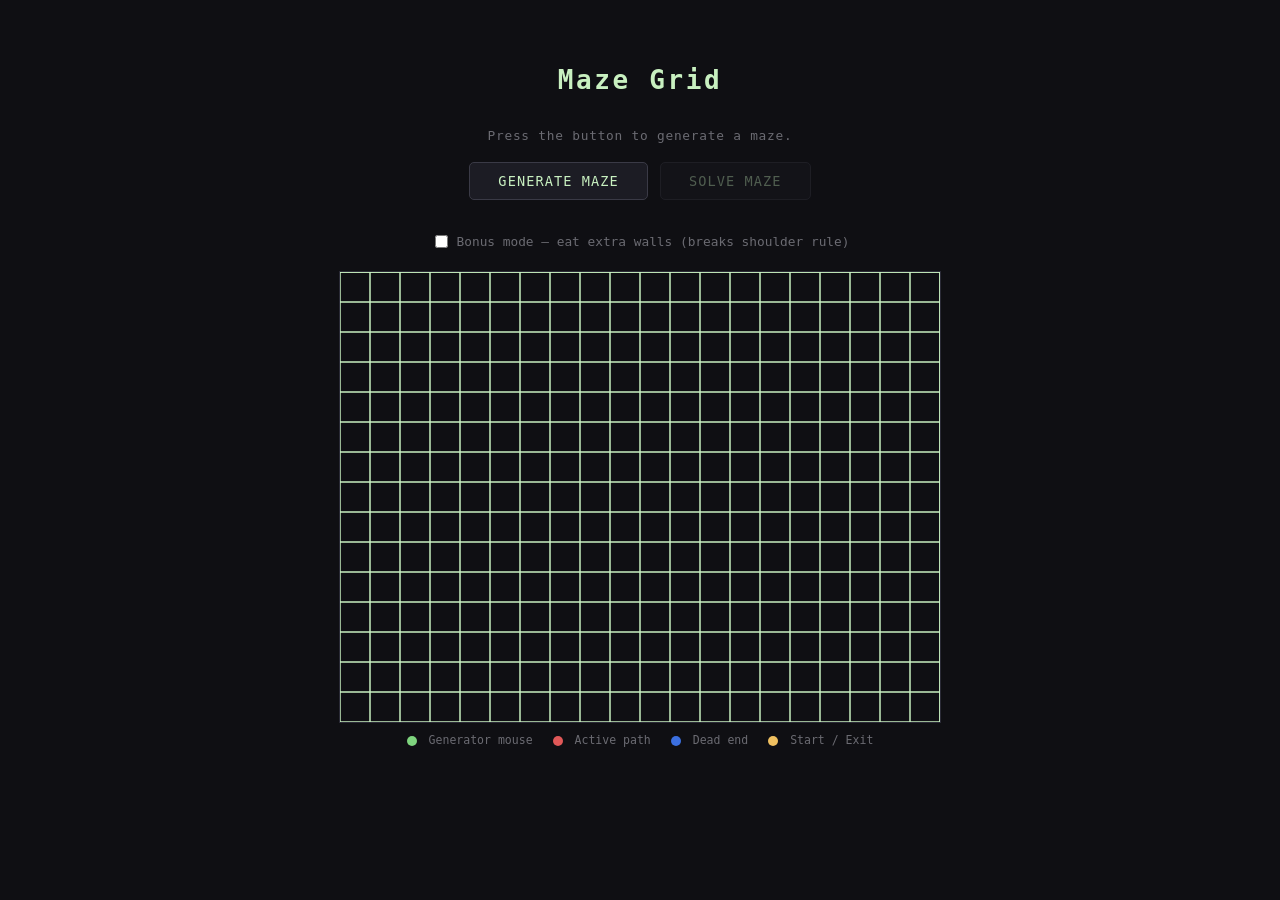
<file: index.html>
<!doctype html>
<html lang="en">

<head>
  <meta charset="UTF-8" />
  <title>Maze — Step 1: The Grid</title>
 <link rel="stylesheet" href="style.css" />
</head>

<body>
  <h1>Maze Grid</h1>
  <p id="status">Press the button to generate a maze.</p>
  <div style="display:flex; flex-direction:column; align-items:center; gap:12px; margin-bottom:20px;">

    <!-- Buttons side by side -->
    <div style="display:flex; gap:12px;">
      <button id="btn-generate">Generate Maze</button>
      <button id="btn-solve" disabled>Solve Maze</button>
    </div>

    <!-- Bonus mode checkbox -->
    <label style="color:#6b6b72; font-size:0.8rem; display:flex; align-items:center; gap:6px;">
      <input type="checkbox" id="chk-bonus" />
      Bonus mode — eat extra walls (breaks shoulder rule)
    </label>

  </div>
  <canvas id="mazeCanvas"></canvas>
  <!-- Color legend sits right below the canvas -->
  <div
    style="display:flex; gap:20px; margin-top:10px; font-size:0.72rem; color:#6b6b72; flex-wrap:wrap; justify-content:center;">
    <span>
      <span
        style="display:inline-block; width:10px; height:10px; border-radius:50%; background:#7ed47e; margin-right:5px; vertical-align:middle;"></span>
      Generator mouse
    </span>
    <span>
      <span
        style="display:inline-block; width:10px; height:10px; border-radius:50%; background:#e05858; margin-right:5px; vertical-align:middle;"></span>
      Active path
    </span>
    <span>
      <span
        style="display:inline-block; width:10px; height:10px; border-radius:50%; background:#3b6fe0; margin-right:5px; vertical-align:middle;"></span>
      Dead end
    </span>
    <span>
      <span
        style="display:inline-block; width:10px; height:10px; border-radius:50%; background:#f0c060; margin-right:5px; vertical-align:middle;"></span>
      Start / Exit
    </span>
  </div>

    <script src="maze.js"></script>
</body>

</html>
</file>
<file: style.css>
body {
  background: #0f0f13;
  display: flex;
  flex-direction: column;
  align-items: center;
  padding: 40px;
  font-family: monospace;
  color: #e8e6df;
}

h1 {
  margin-bottom: 20px;
  color: #c8f0c0;
  letter-spacing: 0.1em;
}

#status {
  margin-bottom: 16px;
  color: #6b6b72;
  font-size: 0.8rem;
  letter-spacing: 0.06em;
  min-height: 18px;
}

button {
  margin-bottom: 20px;
  background: #1c1c24;
  border: 1px solid #3a3a46;
  color: #c8f0c0;
  padding: 10px 28px;
  border-radius: 5px;
  font-family: monospace;
  font-size: 0.85rem;
  letter-spacing: 0.08em;
  cursor: pointer;
  text-transform: uppercase;
}

button:hover {
  background: #28283a;
  border-color: #7ed47e;
}

button:disabled {
  opacity: 0.35;
  cursor: not-allowed;
}

canvas {
  border: 1px solid #2a2a36;
}
</file>
